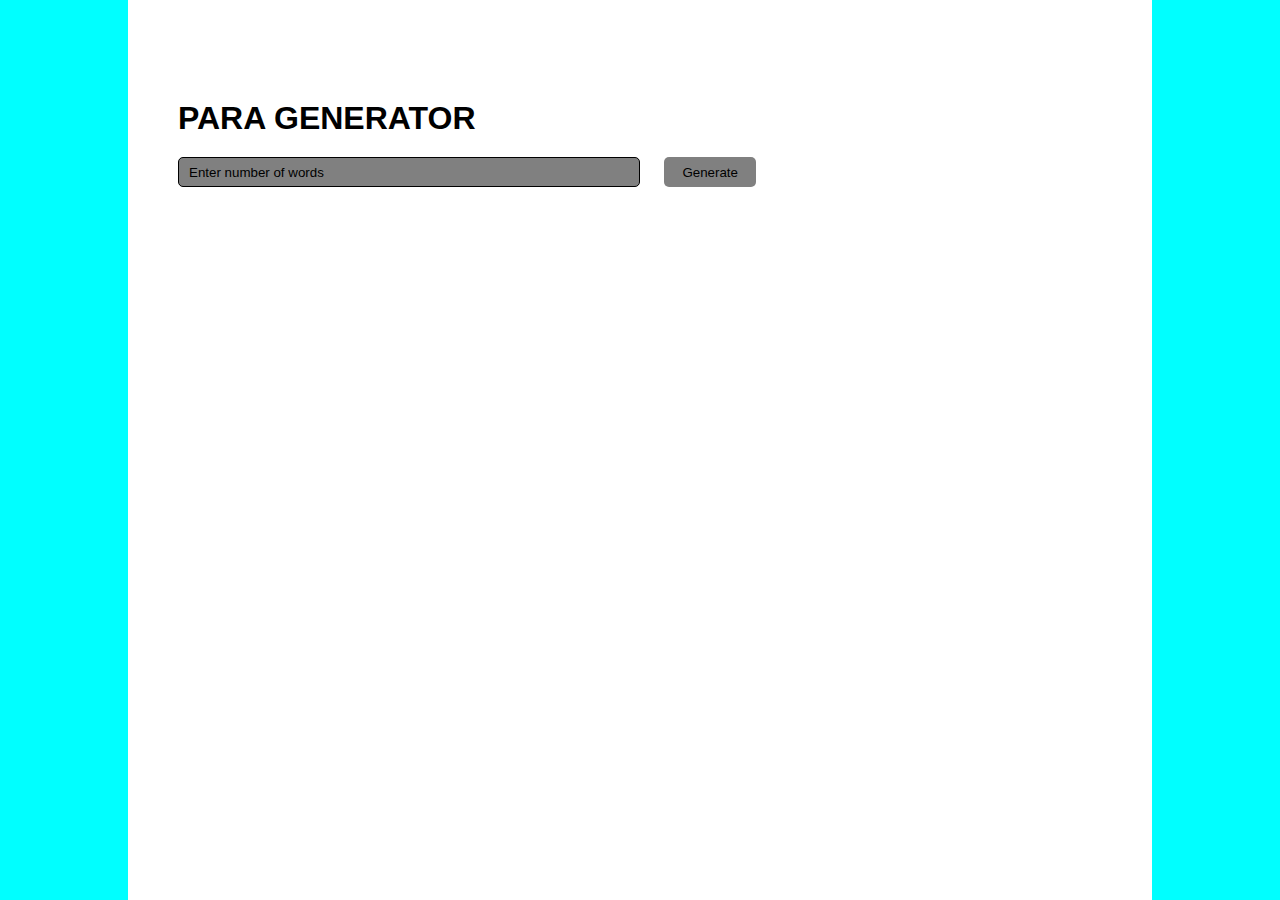
<file: index.html>
<html>
  <head>
    <link rel="stylesheet" href="./style.css" />
  </head>
  <body>
    <div class="container">
      <h1>Para Generator</h1>
      <input id="noOfWords" type="number" placeholder="Enter number of words" />
      <button onclick="generatePara()">Generate</button>
    </div>
  </body>
  <script src="./index.js"></script>
</html>
</file>
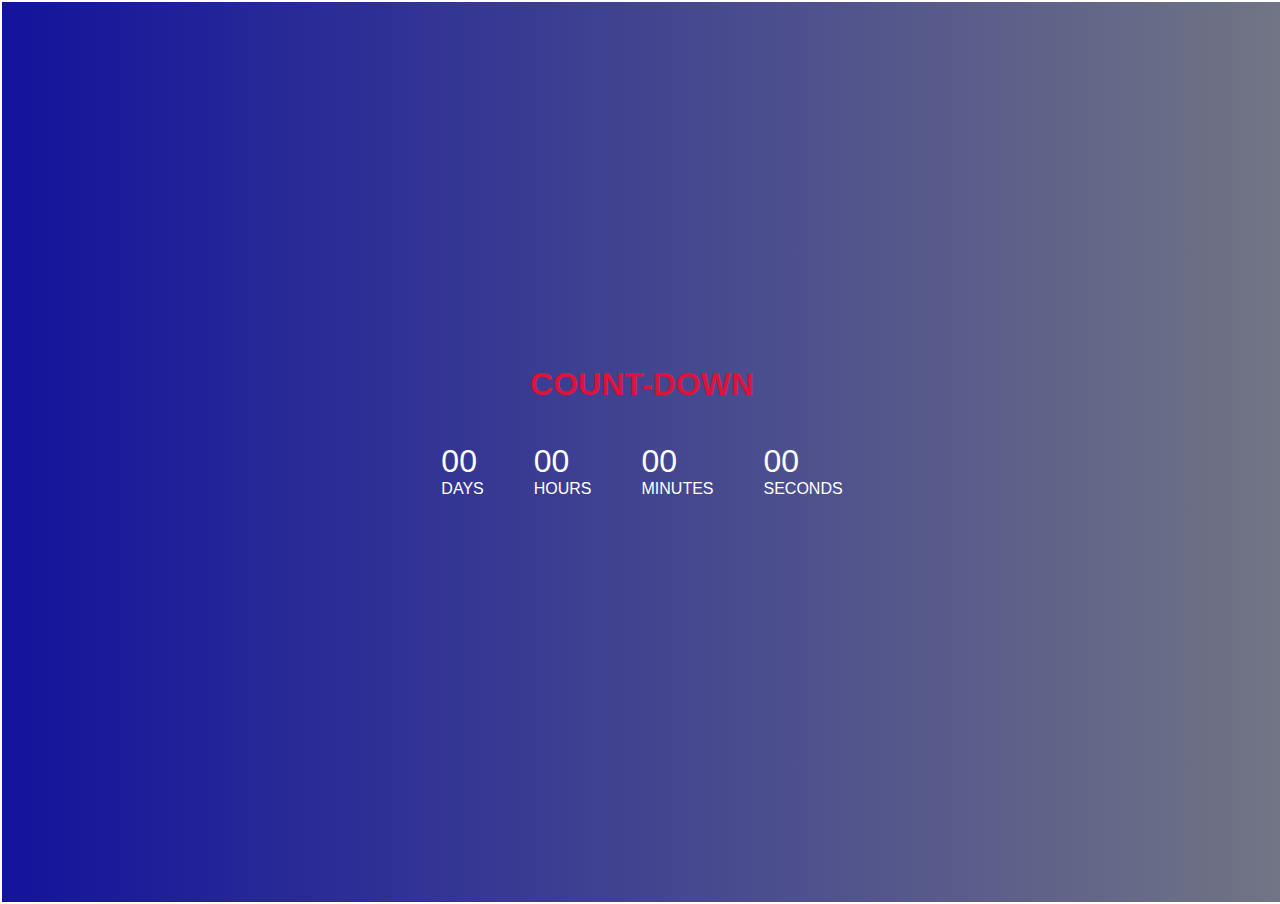
<file: Counter/index.html>
<html>
  <head>
    <title>Counter</title>
    <link rel="stylesheet" href="style.css" />
  </head>
  <body>
    <div class="container">
      <h1 id="count">COUNT-DOWN</h1>
      <div class="timer">
        <p><span class="days"> 00</span> Days</p>
        <p><span class="hours"> 00 </span> Hours</p>
        <p><span class="minutes"> 00 </span> Minutes</p>
        <p><span class="seconds"> 00 </span> Seconds</p>
      </div>
    </div>
  </body>
  <script src="./index.js"></script>
</html>
</file>
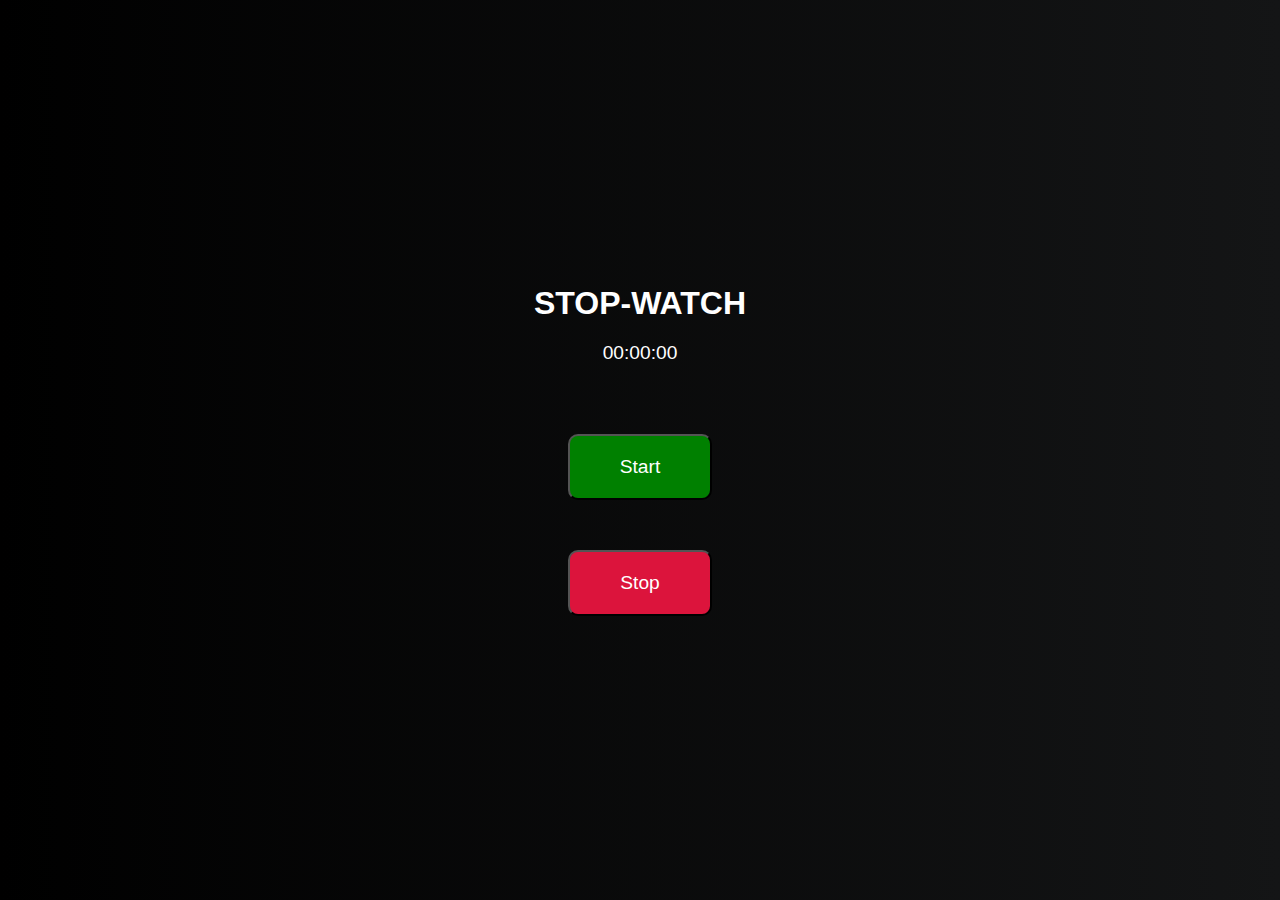
<file: STOPWATCH/index.html>
<html>
  <head>
    <link rel="stylesheet" href="style.css" />
  </head>
  <body>
    <h1>STOP-WATCH</h1>
    <div class="container">00:00:00</div>
    <button class="button1" onclick="timerStart()">Start</button>
    <button class="button2" onclick="timerStop()">Stop</button>
  </body>
  <script src="index.js"></script>
</html>
</file>
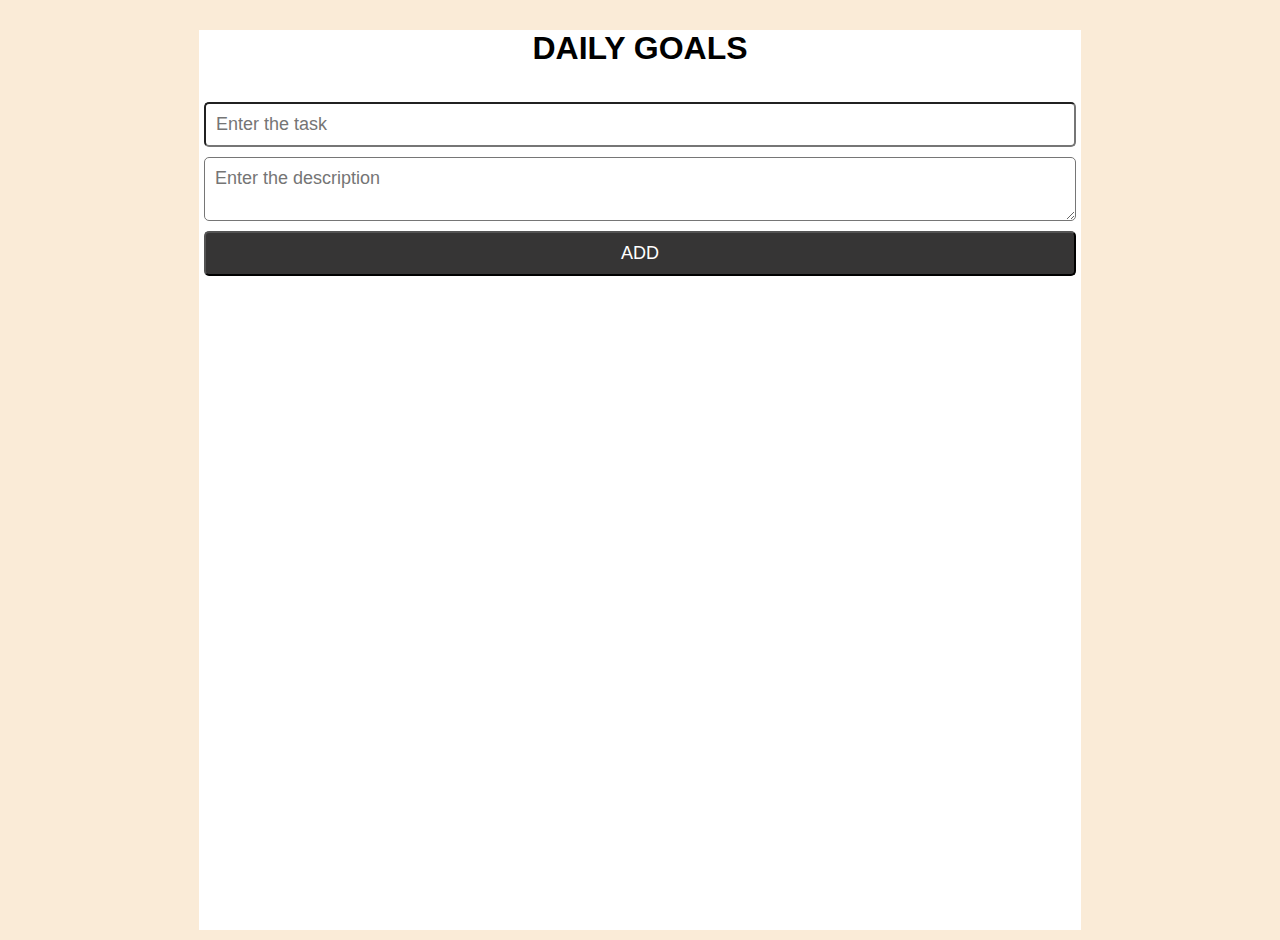
<file: TODO/index.html>
<html>
  <head>
    <title>TODO LIST</title>
    <link rel="stylesheet" href="./style.css" />
  </head>
  <body>
    <div class="container">
      <h1>DAILY GOALS</h1>
      <form>
        <input type="text" id="title" placeholder="Enter the task" />
        <textarea
          id="description"
          placeholder="Enter the description"
        ></textarea>
        <input type="submit" id="submit" value="ADD" />
      </form>
    </div>
  </body>
  <script src="./index.js"></script>
</html>
</file>
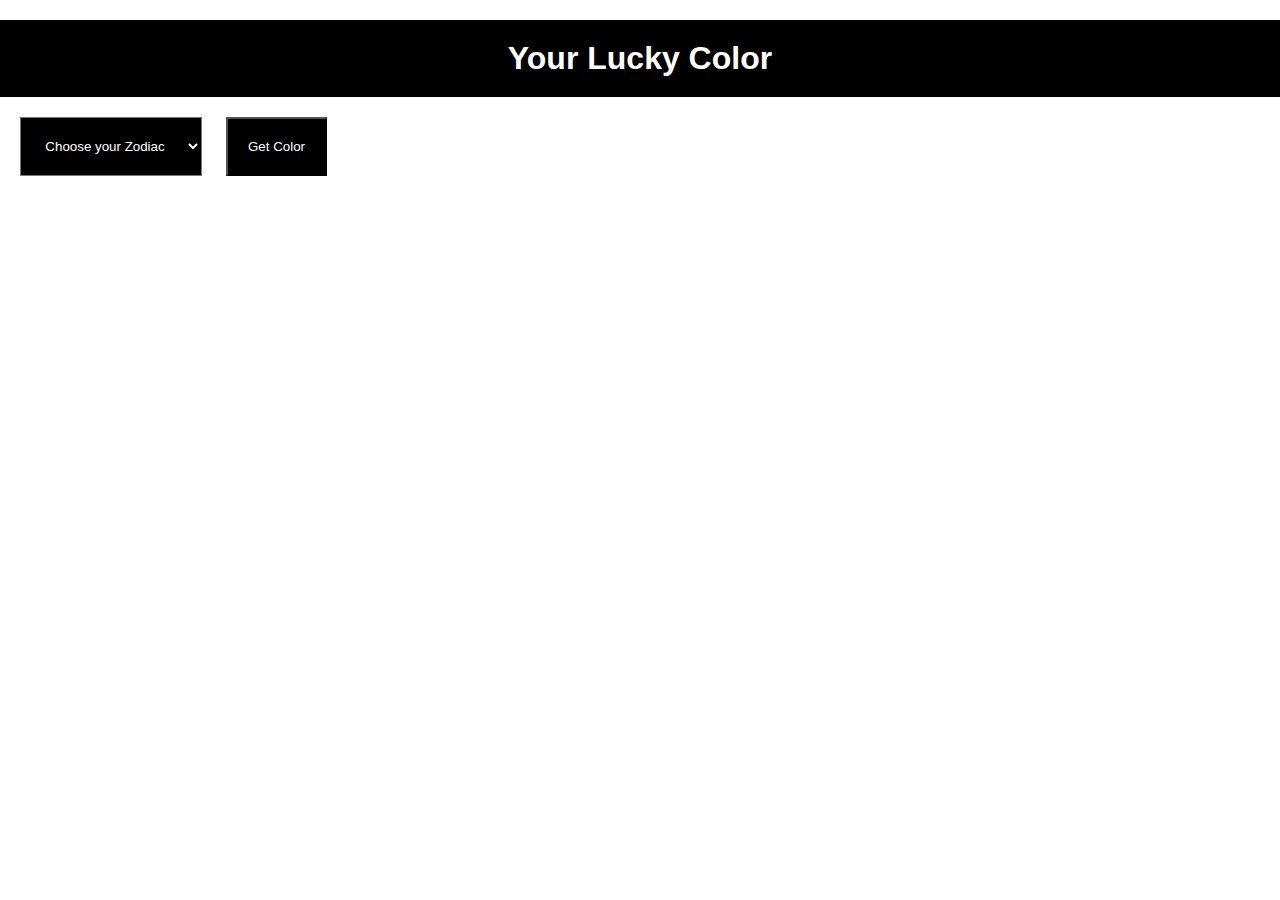
<file: Zodiac/index.html>
<html>
  <head>
    <title>Zodiac</title>
    <link rel="stylesheet" href="style.css" />
  </head>
  <body>
    <script src="./index.js"></script>

    <h1>Your Lucky Color</h1>
    <select id="zodiac">
      <option value="">Choose your Zodiac</option>
      <option value="aries">Aries</option>
      <option value="tarus">Tarus</option>
      <option value="gemini">Gemini</option>
      <option value="cancer">Cancer</option>
      <option value="leo">Leo</option>
      <option value="virgo">Virgo</option>
      <option value="libra">Libra</option>
      <option value="scorpio">Scorpio</option>
      <option value="sagittarius">Sagittarius</option>
      <option value="aquarius">Aquarius</option>
      <option value="capricon">Capricon</option>
      <option value="pisces">Pisces</option>
    </select>
    <button onclick="changeBackground()">Get Color</button>
  </body>
</html>
</file>
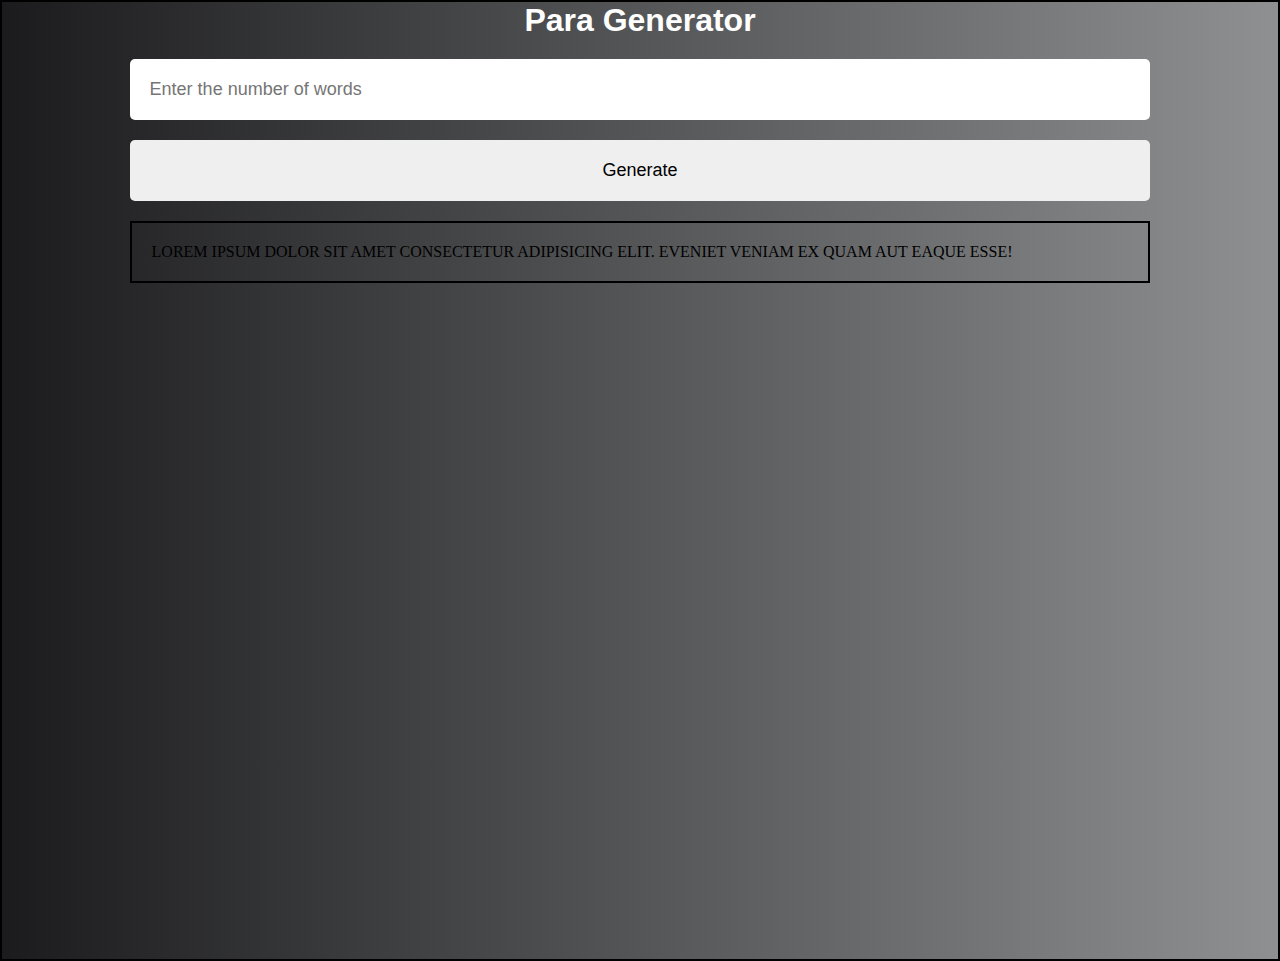
<file: index1.html>
<html>
  <head>
    <link rel="stylesheet" href="./style1.css" />
  </head>
  <body>
    <h1>Para Generator</h1>
    <div class="container">
      <input
        type="number"
        class="words"
        placeholder="Enter the number of words"
      />
      <button onclick="generatePara()">Generate</button>
      <p class="para">
        Lorem ipsum dolor sit amet consectetur adipisicing elit. Eveniet veniam
        ex quam aut eaque esse!
      </p>
    </div>
  </body>
  <script src="./index1.js"></script>
</html>
</file>
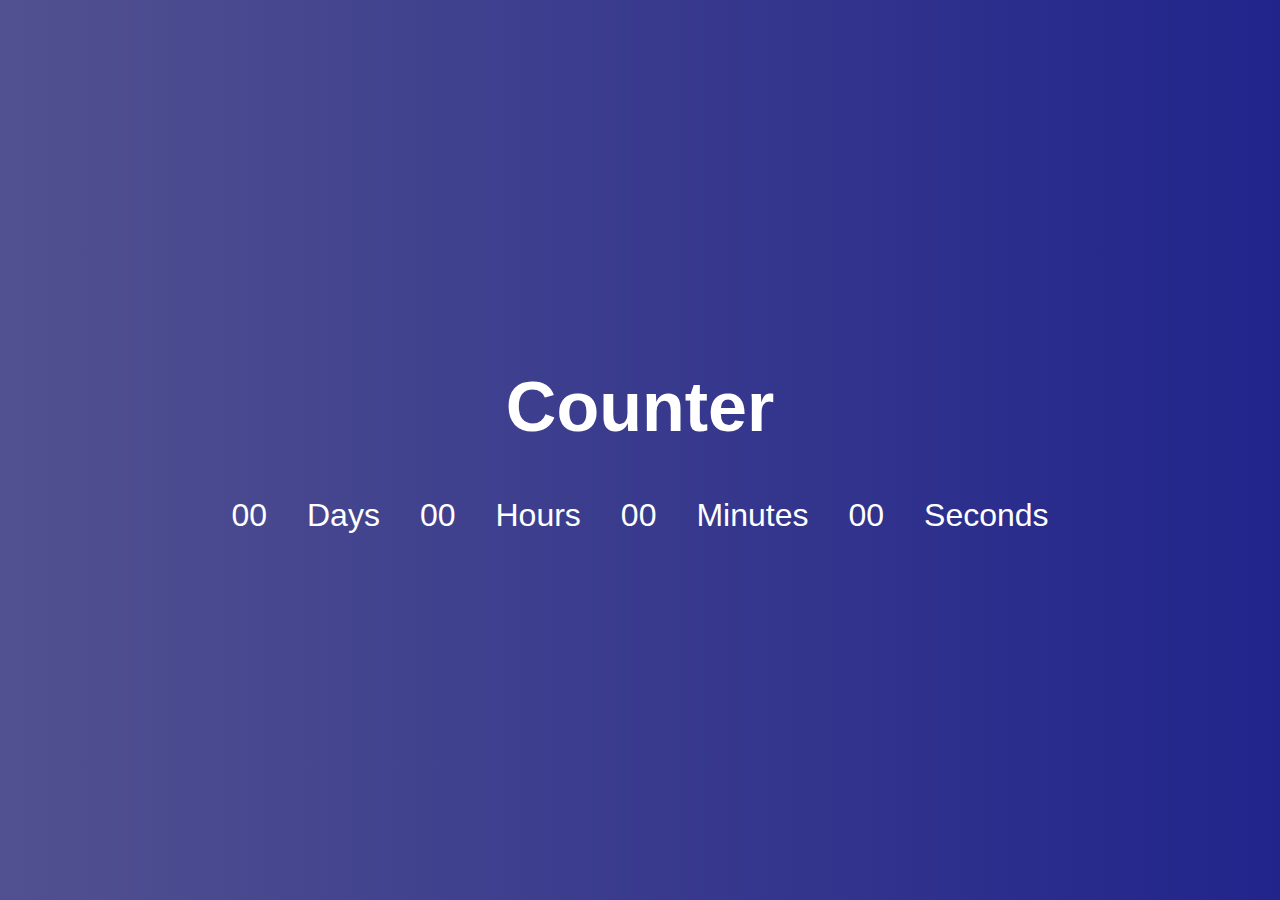
<file: Counter/index1.html>
<html>
  <head>
    <link rel="stylesheet" href="style1.css" />
  </head>
  <body>
    <h1>Counter</h1>
    <div class="container">
      <div class="days">00</div>
      <p>Days</p>
      <div class="hours">00</div>
      <p>Hours</p>
      <div class="minutes">00</div>
      <p>Minutes</p>
      <div class="seconds">00</div>
      <p>Seconds</p>
    </div>
  </body>
  <script src="./index1.js"></script>
</html>
</file>
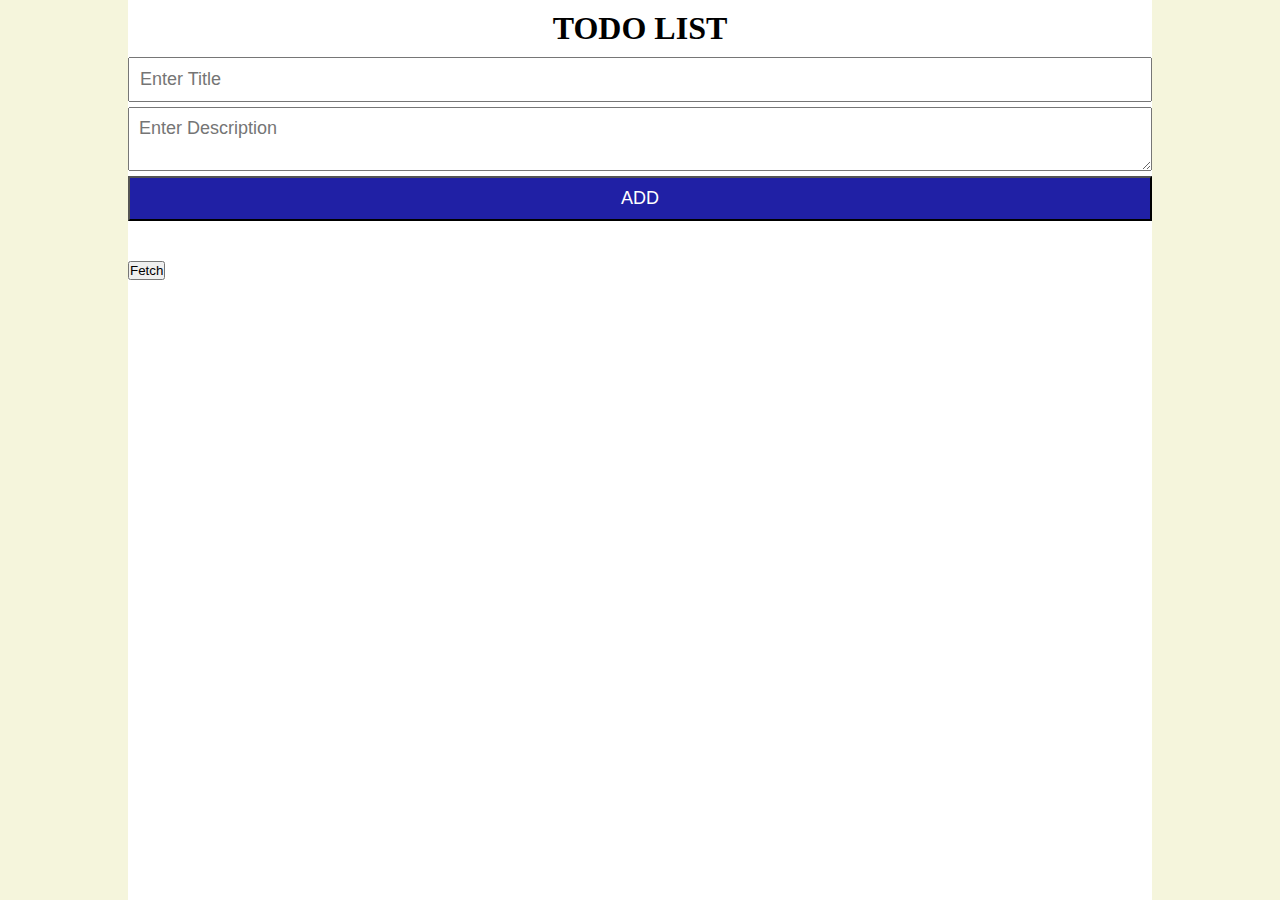
<file: TODO/index1.html>
<html>
  <head>
    <title>TODO</title>
    <link rel="stylesheet" href="./style1.css" />
  </head>
  <body>
    <div class="container">
      <h1>TODO LIST</h1>
      <form action="">
        <input type="text" id="title" placeholder="Enter Title" required />
        <textarea
          id="description"
          placeholder="Enter Description"
          required
        ></textarea>
        <input type="submit" id="submit" value="ADD" />
      </form>
      <div class="tasks"></div>
      <button onclick="fetchData()">Fetch</button>
    </div>
  </body>
  <script src="./index2.js"></script>
</html>
</file>
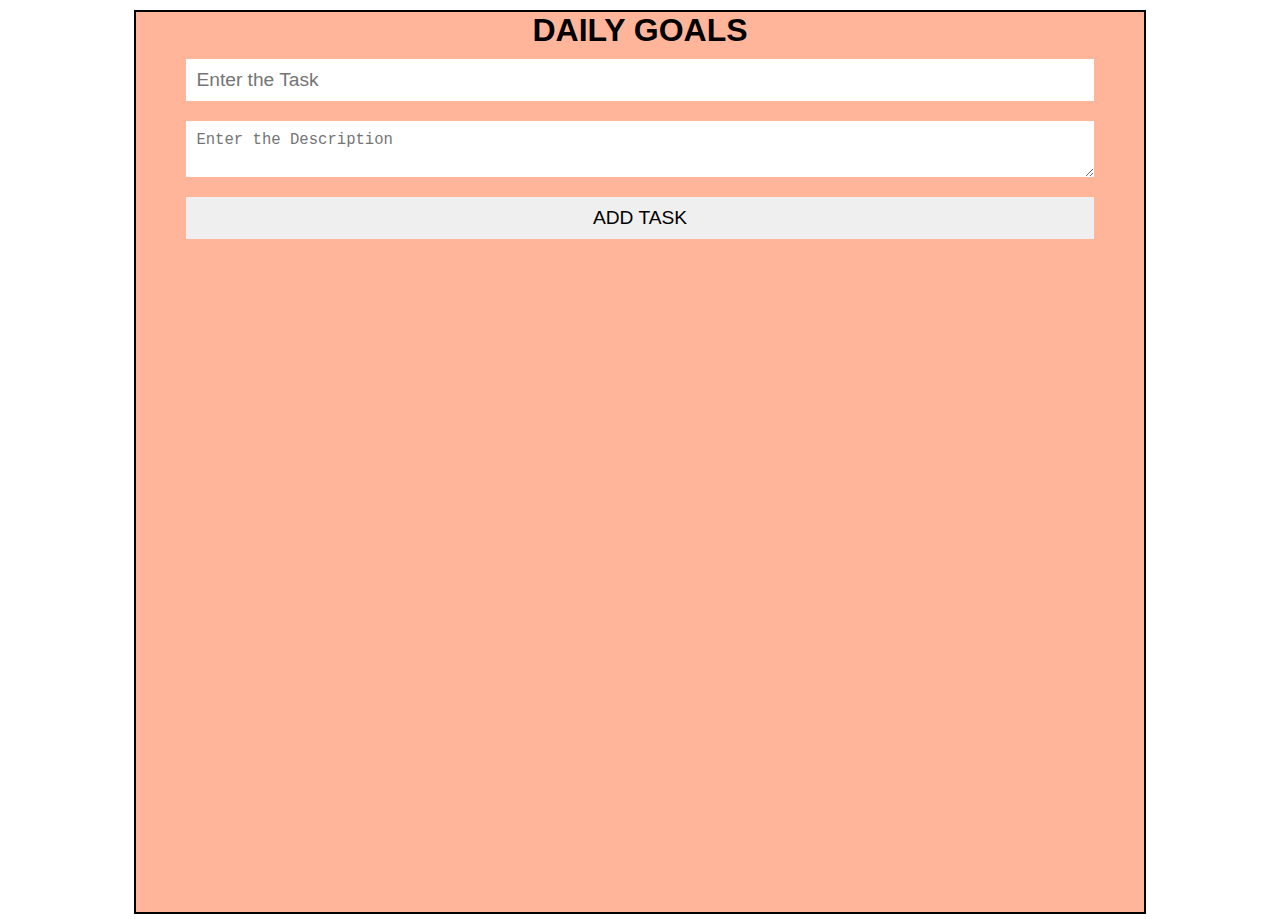
<file: TODO/index2.html>
<html>
  <head>
    <link rel="stylesheet" href="style3.css" />
  </head>
  <body>
    <div class="container">
      <h1>DAILY GOALS</h1>
      <input type="text" placeholder="Enter the Task" required />
      <textarea placeholder="Enter the Description" required></textarea>
      <button onclick="addTask()">ADD TASK</button>
      <div class="tasks"></div>
    </div>
  </body>
  <script src="./index3.js"></script>
</html>
</file>
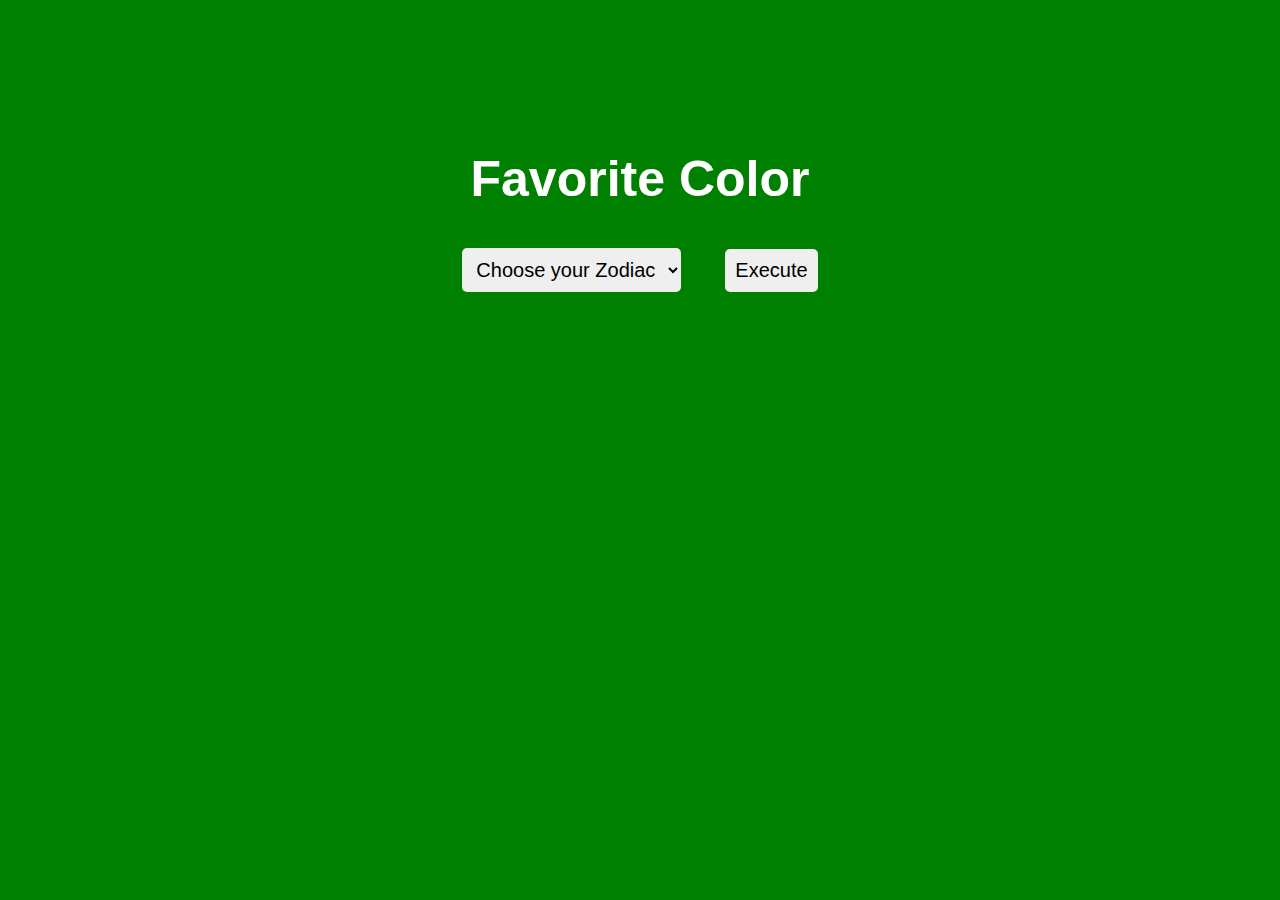
<file: Zodiac/index1.html>
<html>
  <head>
    <link rel="stylesheet" href="style1.css" />
  </head>
  <body>
    <div class="container">
      <h1>Favorite Color</h1>
      <select id="zodiac">
        <option value="">Choose your Zodiac</option>
        <option value="aries">Aries</option>
        <option value="tarus">Tarus</option>
        <option value="gemini">Gemini</option>
        <option value="cancer">Cancer</option>
        <option value="leo">Leo</option>
        <option value="virgo">Virgo</option>
        <option value="libra">Libra</option>
        <option value="scorpio">Scorpio</option>
        <option value="sagittarius">Sagittarius</option>
        <option value="aquarius">Aquarius</option>
        <option value="capricon">Capricon</option>
        <option value="pisces">Pisces</option>
      </select>
      <button onclick="getColor()">Execute</button>
    </div>
  </body>
  <script src="./index1.js"></script>
</html>
</file>
<file: style.css>
* {
  margin: 0px;
  padding: 0px;
  background-color: aqua;
}
.container {
  width: 80%;
  min-height: 100vh;
  background-color: white;
  margin: auto;
  padding: 100px 50px;
  box-sizing: border-box;
}
.container > h1 {
  background-color: white;
  font-family: "Gill Sans", "Gill Sans MT", Calibri, "Trebuchet MS", sans-serif;
  text-transform: uppercase;
}
.container > p {
  margin-top: 20px;
  background-color: lightgrey;
  letter-spacing: 2px;
  word-spacing: 5px;
  padding: 20px;
  border-radius: 10px;
  font-family: "Gill Sans", "Gill Sans MT", Calibri, "Trebuchet MS", sans-serif;
  text-transform: lowercase;
}

#noOfWords {
  background-color: grey;
  color: black;
  width: 50%;
  height: 30px;
  margin-top: 20px;
  border: 1px solid black;
  border-radius: 5px;
  padding: 10px;
  outline: none;
}
::placeholder {
  color: black;
}
button {
  background-color: grey;
  height: 30px;
  width: 10%;
  margin-left: 20px;
  font-family: "Gill Sans", "Gill Sans MT", Calibri, "Trebuchet MS", sans-serif;
  border-radius: 5px;
  cursor: pointer;
  border: none;
  transition: all 0.3s;
}
button:hover {
  background-color: crimson;
}
</file>
<file: Counter/style.css>
* {
  margin: 0;
  padding: 0;
}
h1 {
  color: crimson;
}
.container {
  background-image: linear-gradient(
    to right,
    rgb(19, 19, 156),
    rgb(113, 117, 132)
  );
  width: 100%;
  height: 100vh;
  font-weight: 300;
  font-family: "Lucida Sans", "Lucida Sans Regular", "Lucida Grande",
    "Lucida Sans Unicode", Geneva, Verdana, sans-serif;
  display: flex;
  align-items: center;
  justify-content: center;
  flex-direction: column;
  border: 2px solid white;
}
.timer {
  margin: 20px;
  display: flex;
  padding: 20px;
  gap: 50px;
  color: white;
}
span {
  display: block;
  font-size: xx-large;
}
p {
  text-transform: uppercase;
}
</file>
<file: STOPWATCH/style.css>
* {
  margin: 0px;
  padding: 0px;
}
body {
  background-image: linear-gradient(to right, black, rgb(20, 21, 22));
  min-height: 100vh;
  display: flex;
  flex-direction: column;
  align-items: center;
  justify-content: center;
  font-family: "Lucida Sans", "Lucida Sans Regular", "Lucida Grande",
    "Lucida Sans Unicode", Geneva, Verdana, sans-serif;
}
.container {
  margin: 20px;
  display: flex;
  gap: 20px;
  font-size: larger;
  color: white;
}
.button1 {
  margin-top: 50px;
  font-size: larger;
  padding: 20px 50px;
  background-color: green;
  color: white;
  border-radius: 10px;
  cursor: pointer;
}
.button2 {
  margin-top: 50px;
  font-size: larger;
  padding: 20px 50px;
  background-color: crimson;
  color: white;
  border-radius: 10px;
  cursor: pointer;
}
h1 {
  color: white;
}
</file>
<file: TODO/style.css>
* {
  padding: 0px;
  margin: 0px;
}
body {
  margin: 10px;
  background-color: antiquewhite;
}
.container {
  background-color: white;
  width: 70%;
  min-height: 100vh;
  margin: auto;
}
h1 {
  font-family: "Gill Sans", "Gill Sans MT", Calibri, "Trebuchet MS", sans-serif;
  text-align: center;
  margin: 30px;
}
form {
  display: flex;
  flex-direction: column;
}
input,
textarea {
  padding: 10px;
  margin: 5px;
  transition: all 0.3s;
  cursor: pointer;
  font-size: large;
  border-radius: 5px;
  font-family: "Lucida Sans", "Lucida Sans Regular", "Lucida Grande",
    "Lucida Sans Unicode", Geneva, Verdana, sans-serif;
}
#submit {
  background-color: rgb(54, 53, 53);
  color: white;
}
#submit:hover {
  background-color: purple;
}
.task {
  width: 95%;
  margin: auto;
  text-align: center;
  display: flex;
  flex-direction: column;
  padding: 10px;
  row-gap: 15px;
}
.task > h1 {
  font-size: larger;
  font-family: "Lucida Sans", "Lucida Sans Regular", "Lucida Grande",
    "Lucida Sans Unicode", Geneva, Verdana, sans-serif;
}
.task > p {
  font-size: large;
  font-family: "Lucida Sans", "Lucida Sans Regular", "Lucida Grande",
    "Lucida Sans Unicode", Geneva, Verdana, sans-serif;
}
.task > button {
  font-size: large;
  cursor: pointer;
}
.task > button:hover {
  background-color: crimson;
  color: white;
}
</file>
<file: Zodiac/style.css>
* {
  margin: 0;
  padding: 0;
}
h1 {
  text-align: center;
  background-color: black;
  color: white;
  font-family: "Gill Sans", "Gill Sans MT", Calibri, "Trebuchet MS", sans-serif;
  margin: 20px 0;
  padding: 20px;
}

select,
button {
  cursor: pointer;
  text-align: center;
  background-color: black;
  color: white;
  font-family: "Gill Sans", "Gill Sans MT", Calibri, "Trebuchet MS", sans-serif;
  margin-left: 20px;
  padding: 20px;
  font-weight: 400;
}
</file>
<file: style1.css>
* {
  margin: 0px;
  padding: 0px;
  scroll-behavior: smooth;
}
body {
  background-image: linear-gradient(
    to right,
    rgb(27, 27, 29),
    rgb(142, 144, 145)
  );
  display: flex;
  flex-direction: column;
  justify-content: center;
  align-items: center;
  gap: 20px;
  border: 2px solid black;
}
.container {
  display: flex;
  gap: 20px;
  flex-direction: column;
  box-sizing: border-box;
  width: 80%;
  margin: auto;
  min-height: 100vh;
}
h1 {
  font-family: "Segoe UI", Tahoma, Geneva, Verdana, sans-serif;
  color: white;
}
input,
button {
  padding: 20px;
  font-size: large;
  border: none;
  font-family: "Gill Sans", "Gill Sans MT", Calibri, "Trebuchet MS", sans-serif;
  cursor: pointer;
  border-radius: 5px;
  transition: all 0.3s;
}
button:hover {
  background-color: crimson;
  color: white;
}

.para {
  border: 2px solid black;
  color: black;
  padding: 20px;
  text-transform: uppercase;
}
</file>
<file: Counter/style1.css>
* {
  margin: 0px;
  padding: 0px;
}
body {
  background-image: linear-gradient(
    to right,
    rgb(81, 81, 144),
    rgb(33, 36, 139)
  );
  min-height: 100vh;
  color: white;
  display: flex;
  flex-direction: column;
  align-items: center;
  justify-content: center;
  font-family: "Lucida Sans", "Lucida Sans Regular", "Lucida Grande",
    "Lucida Sans Unicode", Geneva, Verdana, sans-serif;
}
h1 {
  font-size: 70px;
}
.container {
  margin-top: 50px;
  display: flex;
  gap: 40px;
  font-size: xx-large;
}
.container > p {
  display: block;
}
</file>
<file: TODO/style1.css>
* {
  margin: 0px;
  padding: 0px;
}
body {
  background-color: beige;
}
.container {
  width: 80%;
  min-height: 100vh;
  margin: auto;
  background-color: white;
}
.container > h1 {
  text-align: center;
  padding: 10px;
}
form {
  display: flex;
  flex-direction: column;
  row-gap: 5px;
}
input,
textarea {
  font-size: large;
  font-family: "Segoe UI", Tahoma, Geneva, Verdana, sans-serif;
  outline: none;
  padding: 10px;
}
#submit {
  background-color: rgb(32, 32, 165);
  color: white;
  cursor: pointer;
}
#submit:hover {
  background-color: rgb(108, 108, 178);
}
.tasks {
  margin: 20px;
  gap: 20px;
  display: flex;
  flex-direction: column;
  align-items: center;
}
.task {
  display: flex;
  flex-direction: column;
  padding: 20px;
  gap: 20px;
  align-items: center;
  width: 90%;
}
.task > button {
  cursor: pointer;
}
</file>
<file: TODO/style3.css>
* {
  margin: 0px;
  padding: 0px;
}
body {
  font-family: "Gill Sans", "Gill Sans MT", Calibri, "Trebuchet MS", sans-serif;
  margin: 10px;
}
.container {
  border: 2px solid black;
  width: 80%;
  margin: auto;
  min-height: 100vh;
  text-align: center;
  background-color: rgba(255, 127, 80, 0.577);
}
input,
textarea,
button {
  width: 90%;
  margin: 10px;
  font-size: larger;
  padding: 10px;
  border: none;
}
button:hover {
  transition: all 0.3s;
  cursor: pointer;
  background-color: crimson;
  color: white;
}
.task {
  border: 2px solid black;
  width: 90%;
  margin: auto;
  margin-top: 10px;
  font-size: larger;
  padding: 10px;
  box-sizing: border-box;
}
</file>
<file: Zodiac/style1.css>
* {
  padding: 0px;
  margin: 0px;
}
body {
  background-color: green;
  color: white;
}
.container {
  text-align: center;
  margin-top: 150px;
}
h1 {
  font-family: "Segoe UI", Tahoma, Geneva, Verdana, sans-serif;
  font-size: 50px;
  margin: 20px;
}
select,
button {
  font-size: 20px;
  margin: 20px;
  padding: 10px;
  border: none;
  cursor: pointer;
  transition: all 0.3s;
  border-radius: 5px;
}
button:hover {
  color: white;
  background-color: black;
}
</file>
